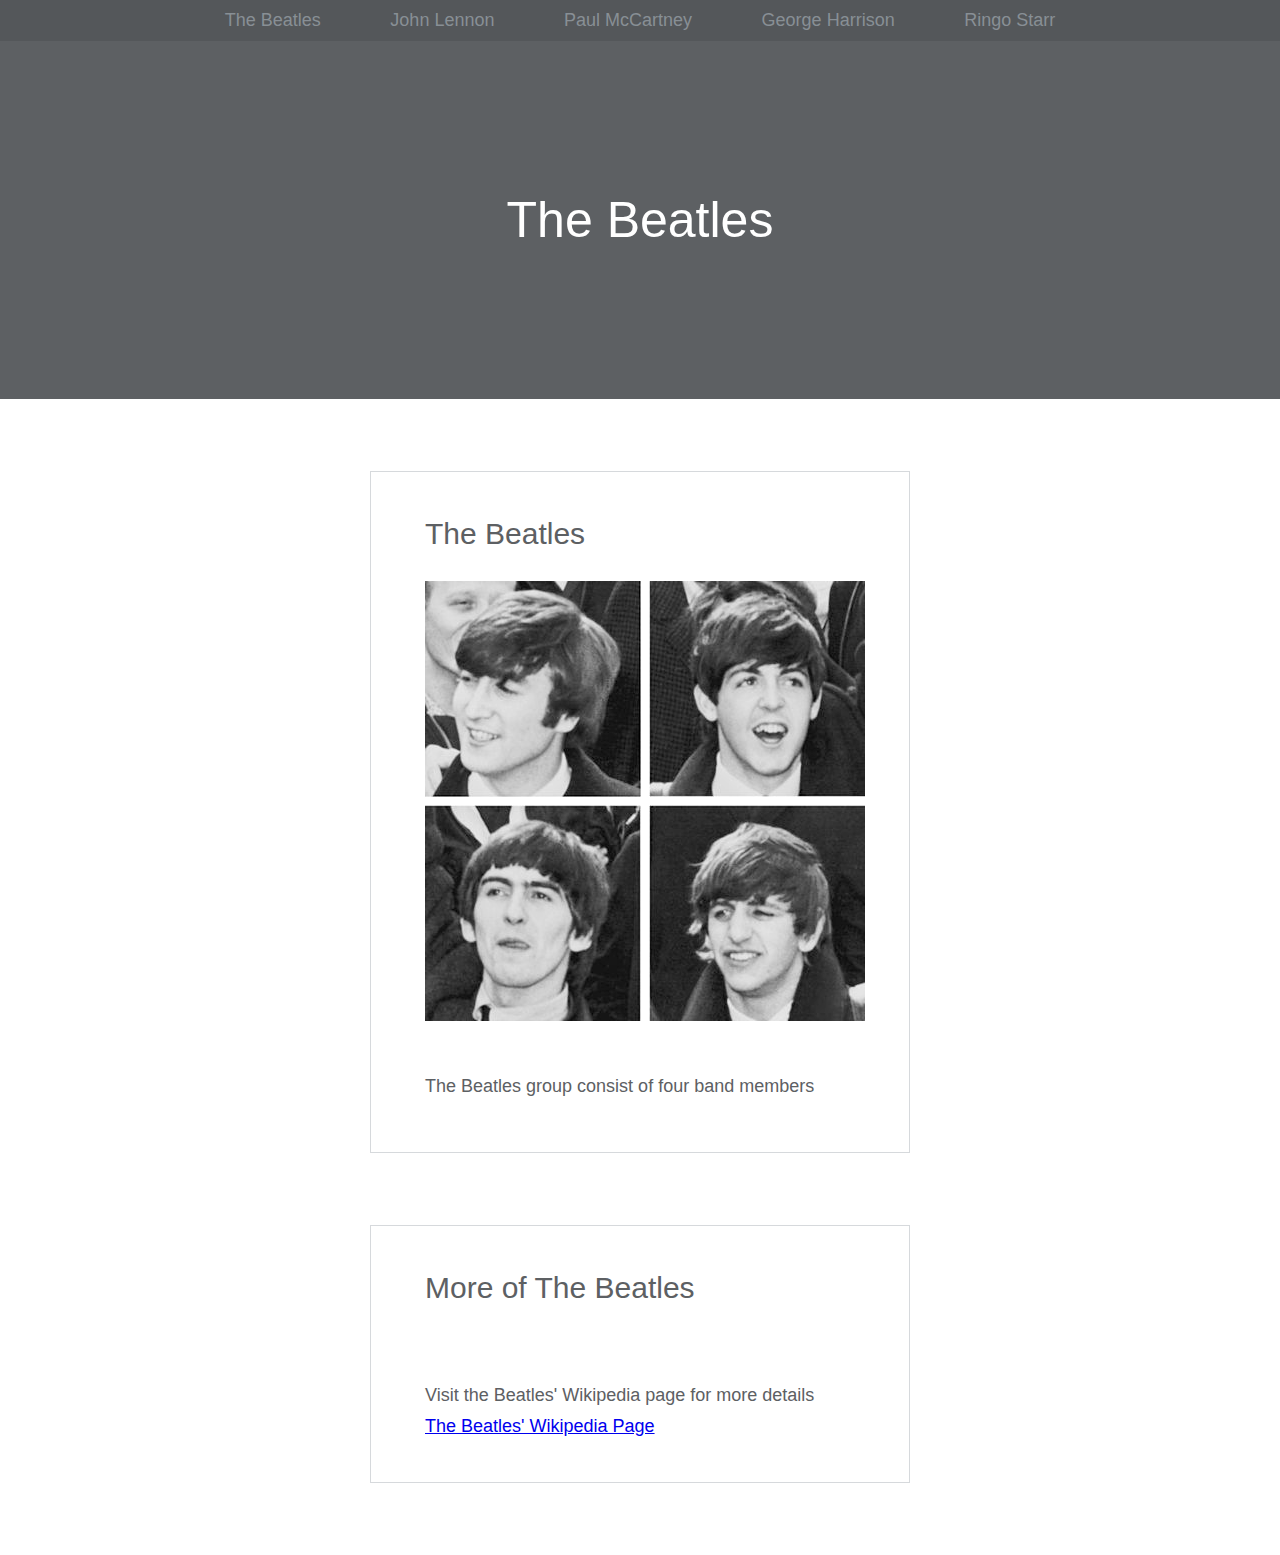
<file: index.html>
<!DOCTYPE html>
<html lang="en">
  <head>
    <meta charset="UTF-8" />
    <title>The Beatles</title>
    <link rel="stylesheet" href="_css/styles.css" />
  </head>
  <body>
    <!-- main content -->
    <header>
      <!-- navigation -->
      <nav>
        <ul>
          <li><a href="index.html">The Beatles</a></li>
          <li><a href="john.html">John Lennon</a></li>
          <li><a href="paul.html">Paul McCartney</a></li>
          <li><a href="george.html">George Harrison</a></li>
          <li><a href="ringo.html">Ringo Starr</a></li>
        </ul>
      </nav>
      <div class="hero">
        <h1>The Beatles</h1>
      </div>
    </header>
    <!-- main card  -->
    <div class="page">
      <section class="section section--grey">
        <h2 /*class="heading"*/>The Beatles</h2>
        <img src="_images/beatles.jpg" alt="The Beatles" />
        <p>The Beatles group consist of four band members</p>
      </section>
      <!-- footer -->
      <section class="section section--grey">
        <h2 /*class="heading"*/>More of The Beatles</h2>
        <p>Visit the Beatles' Wikipedia page for more details</p>
        <a href="https://en.wikipedia.org/wiki/The_Beatles" target="_blank"
          >The Beatles' Wikipedia Page</a
        >
      </section>
    </div>
  </body>
</html>
</file>
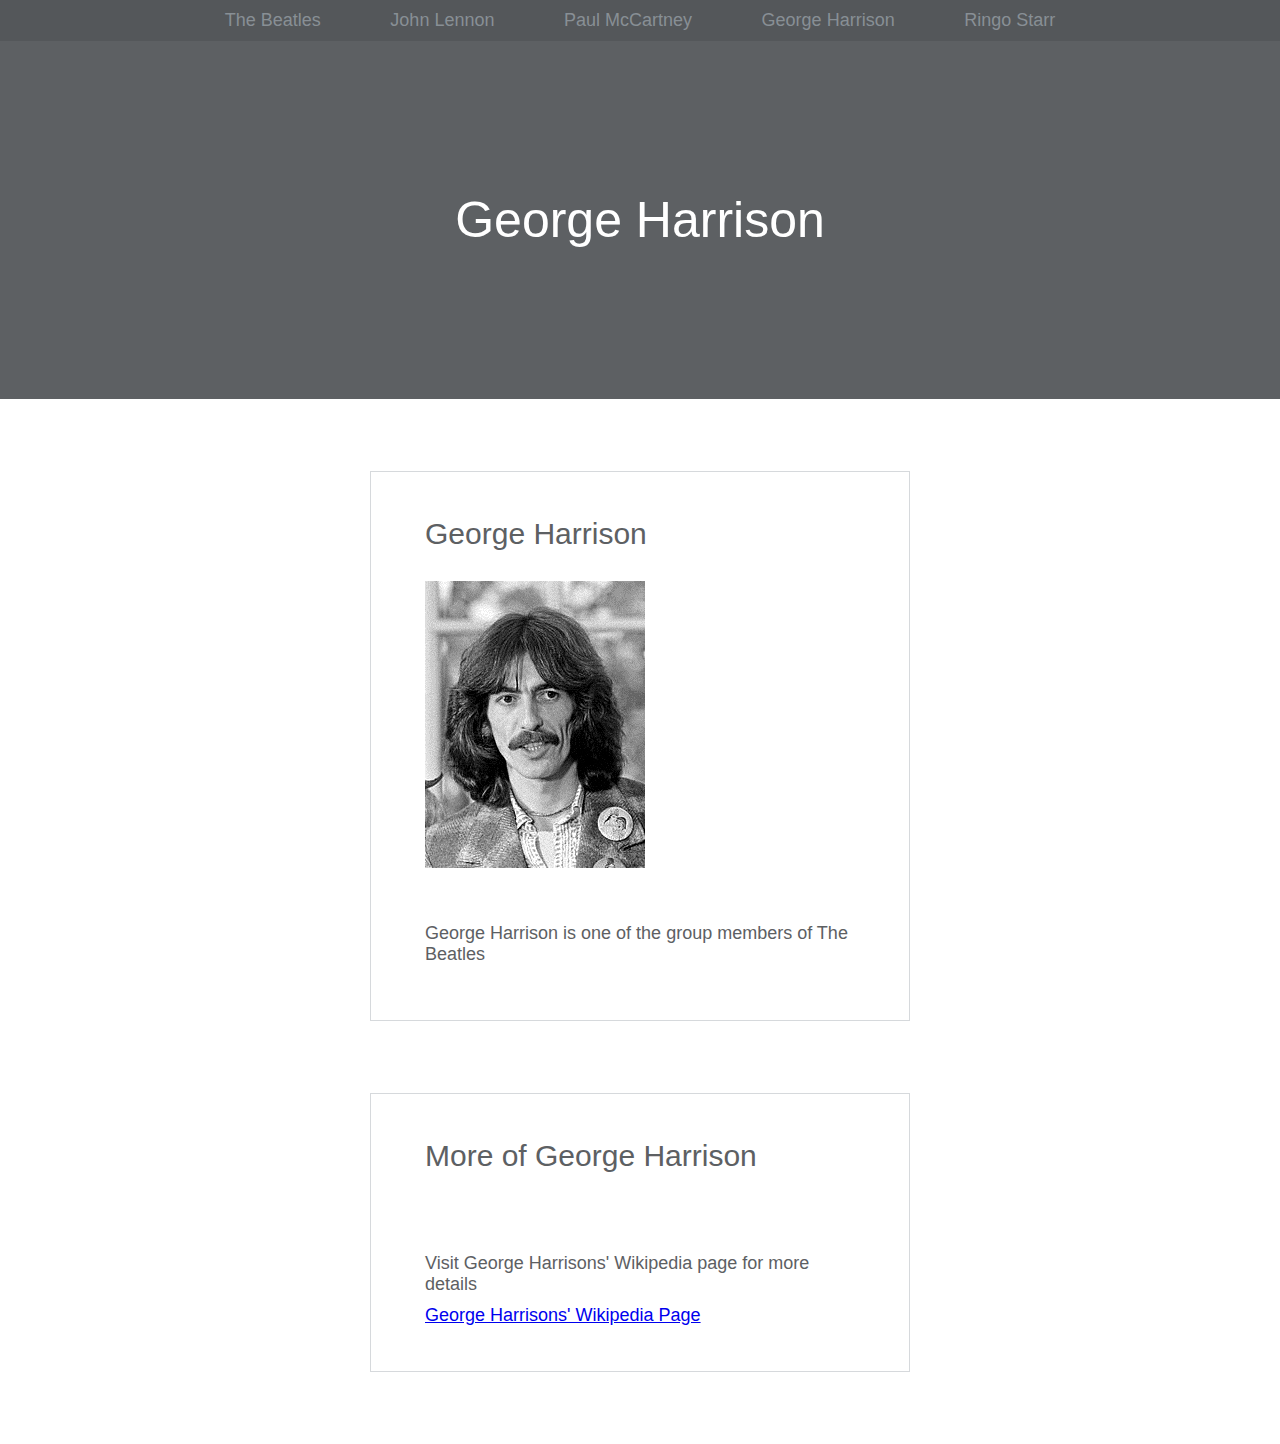
<file: george.html>
<!DOCTYPE html>
<html lang="en">
  <head>
    <meta charset="UTF-8" />
    <title>George Harrison</title>
    <link rel="stylesheet" href="_css/styles.css" />
  </head>
  <body>
    <!-- main content -->
    <header>
      <!-- navigation -->
      <nav>
        <ul>
          <li><a href="index.html">The Beatles</a></li>
          <li><a href="john.html">John Lennon</a></li>
          <li><a href="paul.html">Paul McCartney</a></li>
          <li><a href="george.html">George Harrison</a></li>
          <li><a href="ringo.html">Ringo Starr</a></li>
        </ul>
      </nav>
      <div class="hero">
        <h1>George Harrison</h1>
      </div>
    </header>
    <!-- main card  -->
    <div class="page">
      <section class="section section--grey">
        <h2>George Harrison</h2>
        <img src="_images/george.jpg" alt="George Harrison" />
        <p>George Harrison is one of the group members of The Beatles</p>
      </section>
      <!-- footer -->
      <section class="section section--grey">
        <h2>More of George Harrison</h2>
        <p>Visit George Harrisons' Wikipedia page for more details</p>
        <a href="https://en.wikipedia.org/wiki/George_Harrison" target="_blank"
          >George Harrisons' Wikipedia Page</a
        >
      </section>
    </div>
  </body>
</html>
</file>
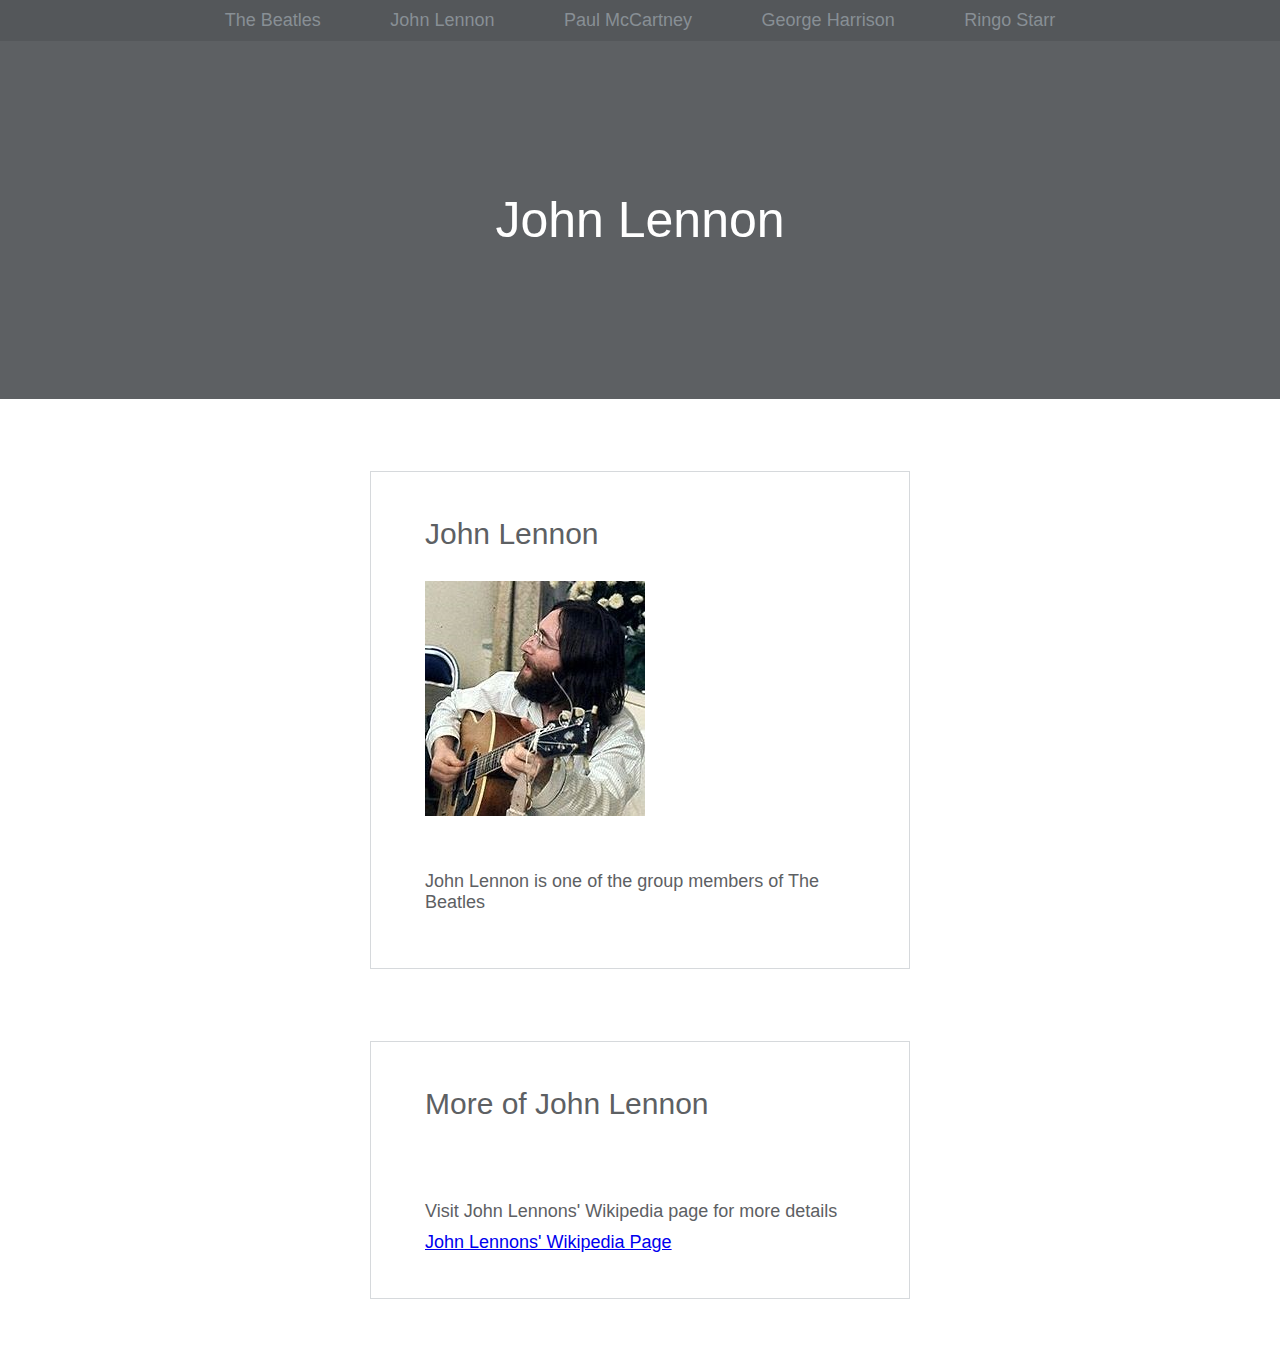
<file: john.html>
<!DOCTYPE html>
<html lang="en">
  <head>
    <meta charset="UTF-8" />
    <title>John Lennon</title>
    <link rel="stylesheet" href="_css/styles.css" />
  </head>
  <body>
    <!-- main content -->
    <header>
      <!-- navigation -->
      <nav>
        <ul>
          <li><a href="index.html">The Beatles</a></li>
          <li><a href="john.html">John Lennon</a></li>
          <li><a href="paul.html">Paul McCartney</a></li>
          <li><a href="george.html">George Harrison</a></li>
          <li><a href="ringo.html">Ringo Starr</a></li>
        </ul>
      </nav>
      <div class="hero">
        <h1>John Lennon</h1>
      </div>
    </header>
    <!-- main card  -->
    <div class="page">
      <section class="section section--grey">
        <h2>John Lennon</h2>
        <img src="_images/john.jpg" alt="John Lennon" />
        <p>John Lennon is one of the group members of The Beatles</p>
      </section>
      <!-- footer -->
      <section class="section section--grey">
        <h2>More of John Lennon</h2>
        <p>Visit John Lennons' Wikipedia page for more details</p>
        <a href="https://en.wikipedia.org/wiki/John_Lennon" target="_blank"
          >John Lennons' Wikipedia Page</a
        >
      </section>
    </div>
  </body>
</html>
</file>
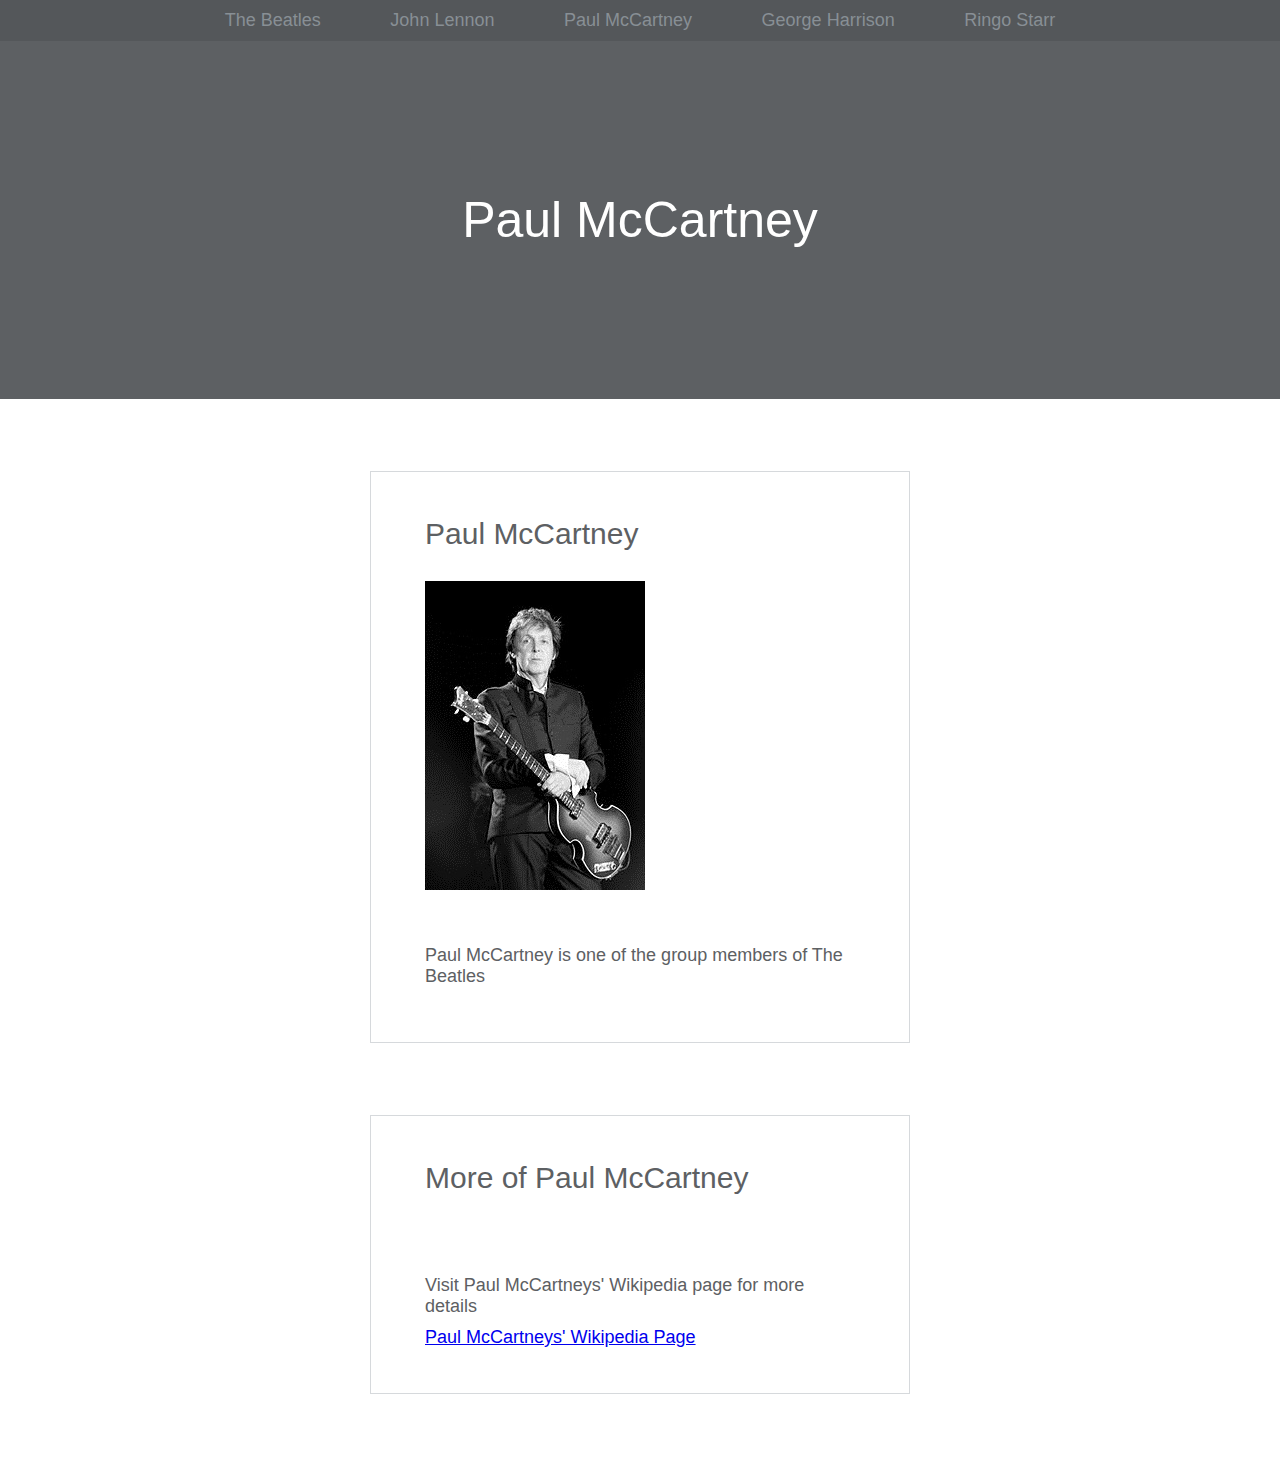
<file: paul.html>
<!DOCTYPE html>
<html lang="en">
  <head>
    <meta charset="UTF-8" />
    <title>Paul McCartney</title>
    <link rel="stylesheet" href="_css/styles.css" />
  </head>
  <body>
    <!-- main content -->
    <header>
      <!-- navigation -->
      <nav>
        <ul>
          <li><a href="index.html">The Beatles</a></li>
          <li><a href="john.html">John Lennon</a></li>
          <li><a href="paul.html">Paul McCartney</a></li>
          <li><a href="george.html">George Harrison</a></li>
          <li><a href="ringo.html">Ringo Starr</a></li>
        </ul>
      </nav>
      <div class="hero">
        <h1>Paul McCartney</h1>
      </div>
    </header>
    <!-- main card  -->
    <div class="page">
      <section class="section section--grey">
        <h2>Paul McCartney</h2>
        <img src="_images/paul.jpg" alt="Paul McCartney" />
        <p>Paul McCartney is one of the group members of The Beatles</p>
      </section>
      <!-- footer -->
      <section class="section section--grey">
        <h2>More of Paul McCartney</h2>
        <p>Visit Paul McCartneys' Wikipedia page for more details</p>
        <a href="https://en.wikipedia.org/wiki/Paul_McCartney" target="_blank"
          >Paul McCartneys' Wikipedia Page</a
        >
      </section>
    </div>
  </body>
</html>
</file>
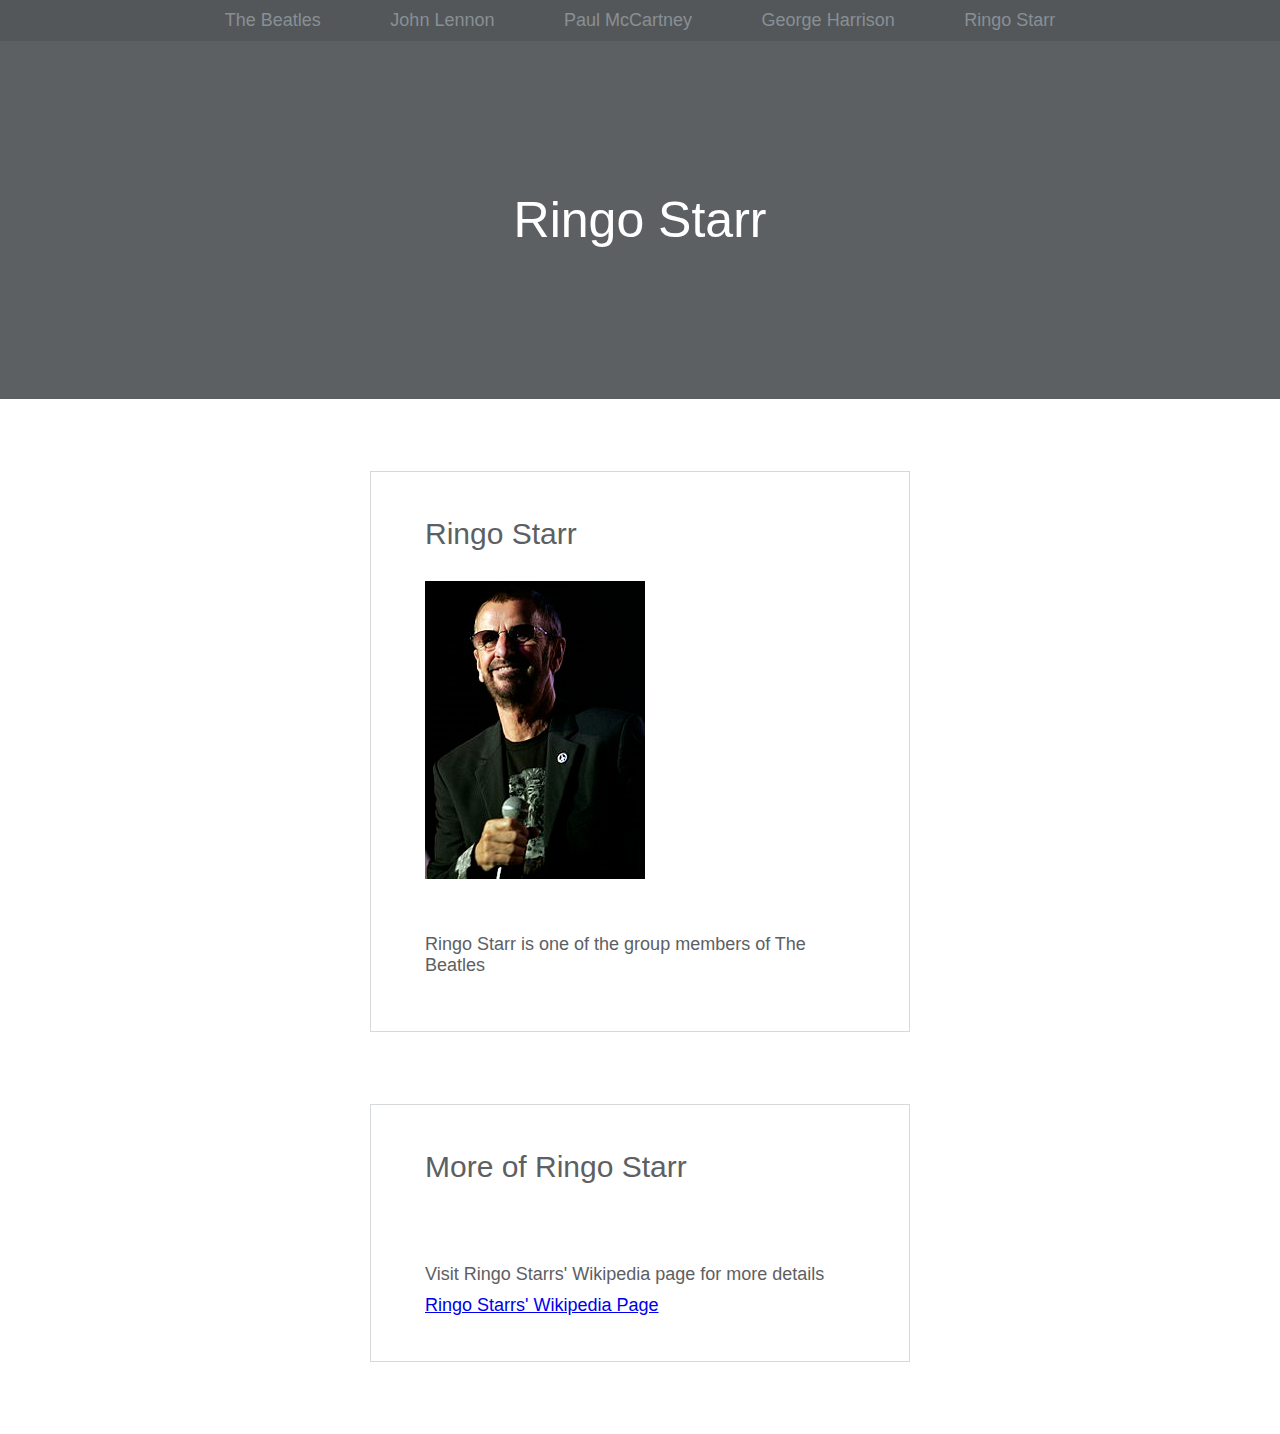
<file: ringo.html>
<!DOCTYPE html>
<html lang="en">
  <head>
    <meta charset="UTF-8" />
    <title>Ringo Starr</title>
    <link rel="stylesheet" href="_css/styles.css" />
  </head>
  <body>
    <!-- main content -->
    <header>
      <!-- navigation -->
      <nav>
        <ul>
          <li><a href="index.html">The Beatles</a></li>
          <li><a href="john.html">John Lennon</a></li>
          <li><a href="paul.html">Paul McCartney</a></li>
          <li><a href="george.html">George Harrison</a></li>
          <li><a href="ringo.html">Ringo Starr</a></li>
        </ul>
      </nav>
      <div class="hero">
        <h1>Ringo Starr</h1>
      </div>
    </header>
    <!-- main card  -->
    <div class="page">
      <section class="section section--grey">
        <h2>Ringo Starr</h2>
        <img src="_images/ringo.jpg" alt="Ringo Starr" />
        <p>Ringo Starr is one of the group members of The Beatles</p>
      </section>
      <!-- footer -->
      <section class="section section--grey">
        <h2>More of Ringo Starr</h2>
        <p>Visit Ringo Starrs' Wikipedia page for more details</p>
        <a href="https://en.wikipedia.org/wiki/Ringo_Starr" target="_blank"
          >Ringo Starrs' Wikipedia Page</a
        >
      </section>
    </div>
  </body>
</html>
</file>
<file: _css/styles.css>
* {
  margin: 0;
  padding: 0;
  box-sizing: border-box;
}
body {
  font-family: sans-serif;
  font-size: 18px;
  color: #5d6063;
}
h1,
h2 {
  font-weight: normal;
  font-style: normal;
}
header {
  text-align: center;
  color: #fff;
}
nav {
  background-color: #54575a;
}
nav ul {
  display: flex;
  justify-content: space-around;
  width: 100%;
  max-width: 900px;
  margin: 0 auto;
}
nav li {
  list-style-type: none;
  padding-top: 10px;
  padding-bottom: 10px;
}
nav a:link,
nav a:visited {
  color: #888f95;
  text-decoration: none;
}
nav a:hover,
nav a:visited:hover,
nav a:active,
nav a:visited:active {
  color: #54a5c4;
  text-decoration: underline;
}
.hero {
  padding-top: 150px;
  padding-bottom: 150px;
  background-color: #5d6063;
}
.hero h1 {
  font-size: 50px;
}
.section {
  padding: 40px 10px;
  margin: 0 auto;
  max-width: 540px;
}
.section {
  margin: 4em auto;
  padding: 2.5em 3em;
}
.section--grey:first-of-type,
.section--grey {
  border: 1px solid #d6d9dc;
}
.section h2 {
  font-size: 30px;
  margin-bottom: 30px;
}
.section--grey {
  border-top: 1px solid #d6d9dc;
}
.section p {
  margin-bottom: 10px;
  padding-top: 50px;
}
/*.heading {
  text-align: center;
}*/
</file>
